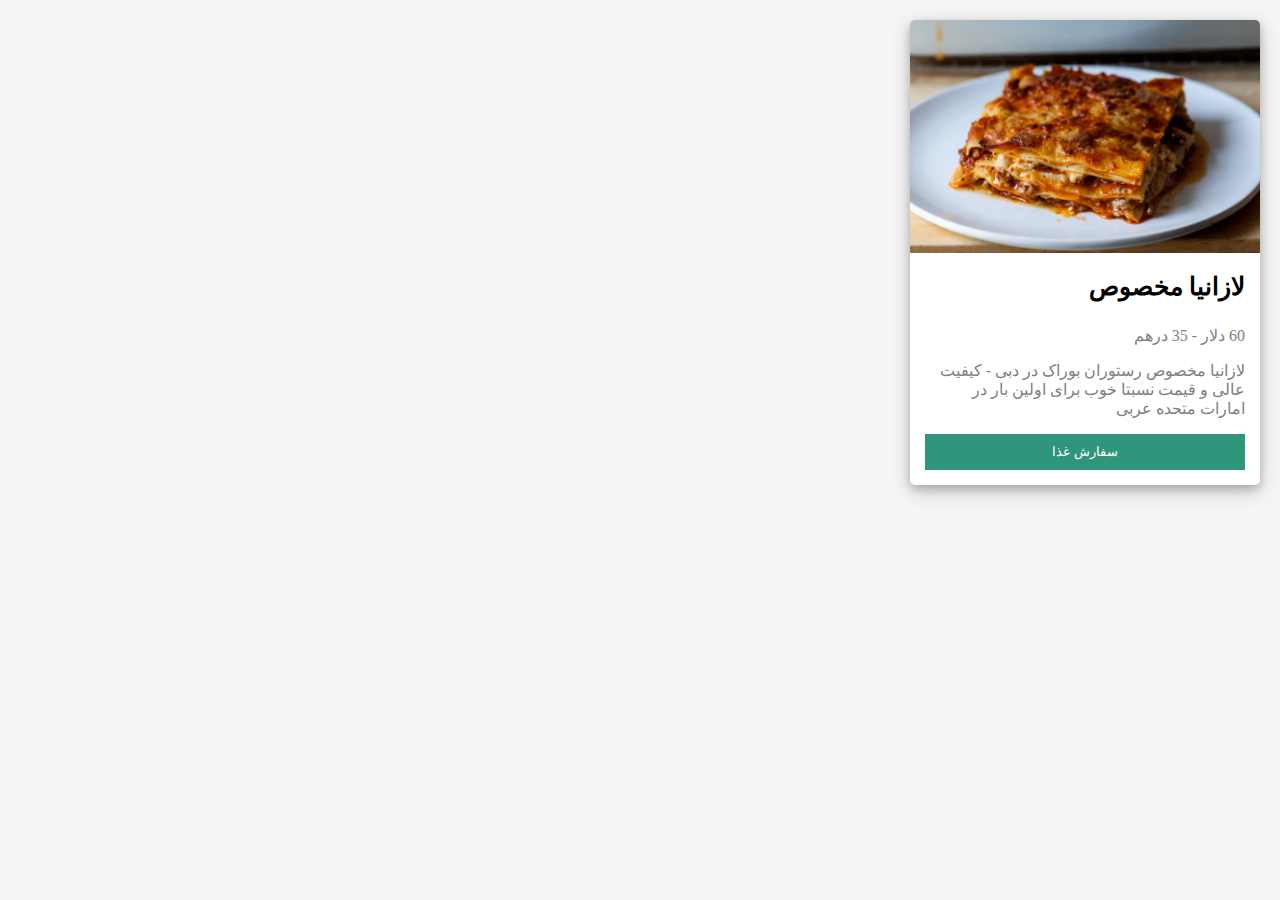
<file: 9/index.html>
<!-- Coding by Ehsan Javadi for {index.html} (Responsive Cards) -->
<!DOCTYPE html>
<html lang="en">
<head>
    <title>کارت غذا ریسپانسیو | احسان جوادی</title>
    <meta charset="UTF-8">
    <meta http-equiv="X-UA-Compatible" content="IE=edge">
    <meta name="viewport" content="width=device-width, initial-scale=1.0">
    <link rel="stylesheet" href="./index.css" type="text/css" />
</head>

<body>
    <!-- Main Responsive Card -->
    <article class="card">
        <!-- Header of Card -->
        <div class="header-card">
          <img src="./images/food.png" alt="Lasgna Food Photo" width="350px" />
          <i class=""></i>
        </div>
        <!-- -------------- -->
        <!-- Card Body -->
        <div class="card-body">
            <h3 class="card-title">لازانیا مخصوص</h3>
            <span class="card-price">60 دلار - 35 درهم</span>
            <p class="card-details">لازانیا مخصوص رستوران بوراک در دبی - کیفیت عالی و قیمت نسبتا خوب برای اولین بار در امارات متحده عربی</p>
            <button type="button" class="btnorder" id="btnorder">سفارش غذا</button>
        </div>
        <!-- --------- -->
    </article>
    <!-- -------------------- -->
</body>
</html>
</file>
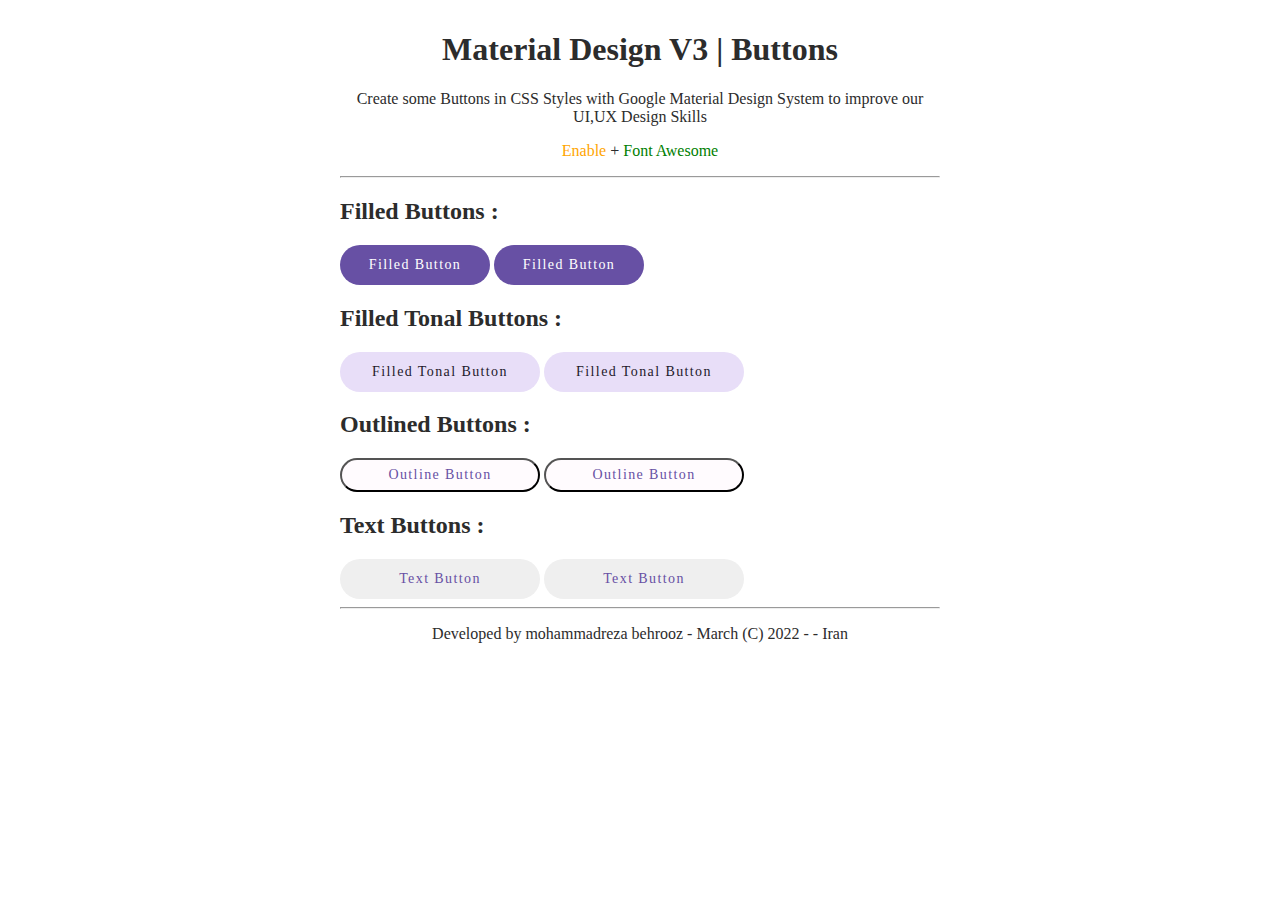
<file: 5/button.html>
<!-- Start Coding with [HTML] by Ehsan Javadi for {button.html} -->
<!DOCTYPE html>
<html lang="en_US/fa_IR" manifest="">
<head>
    <title>Meterial Design 3 | Buttons</title>
    <meta charset="UTF-8" />
    <meta http-equiv="X-UA-Compatible" content="IE=edge" />
    <meta name="viewport" content="width=device-width, initial-scale=1.0" />
    <meta name="author" content="Ehsan Javadi" />
    <meta name="keywords" content="Meterial Design,V3,HTML,CSS" />
    <meta name="description" content="Design some Buttons with Meterial Design V3" />
    
    <!-- FAVICON -->
    <link rel="shortcut icon" href="https://upload.wikimedia.org/wikipedia/commons/thumb/c/c7/Google_Material_Design_Logo.svg/640px-Google_Material_Design_Logo.svg.png" type="x-icon/png" />
    <!-- FONTAWESOME LINK -->
    <link rel="stylesheet" href="https://cdnjs.cloudflare.com/ajax/libs/font-awesome/6.1.1/css/all.min.css" integrity="sha512-KfkfwYDsLkIlwQp6LFnl8zNdLGxu9YAA1QvwINks4PhcElQSvqcyVLLD9aMhXd13uQjoXtEKNosOWaZqXgel0g==" crossorigin="anonymous" referrerpolicy="no-referrer" />
    <!-- CSS LINK -->
    <link rel="stylesheet" href="./index..css" type="text/css" />

</head>
<body>
    <!-- Main Area of Website -->
    <div class="main">
        <div class="card">
            <h1>Material Design V3 | Buttons</h1>
            <p>Create some Buttons in CSS Styles with Google Material Design System to improve our UI,UX Design Skills</p>
            <p><span style="color: orange;">Enable</span> + <span style="color: green;">Font Awesome</span></p>
            <hr />

            <div class="buttons">
                <!-- Filled Buttons -->
                <h2>Filled Buttons :</h2>
                <button class="filledbtn">Filled Button</button>
                <button class="filledbtnicon"><i class="fa fa-plus"></i>  Filled Button</button>
                <br />
    
                <!-- Filled Tonal Buttons -->
                <h2>Filled Tonal Buttons :</h2>
                <button class="filltonalbtn">Filled Tonal Button</button>
                <button class="filltonalbtnicon"><i class="fa fa-plus"></i> Filled Tonal Button</button>
                <br />
    
                <!-- Outlined Buttons -->
                <h2>Outlined Buttons :</h2>
                <button class="outbtn">Outline Button</button>
                <button class="outbtnicon"><i class="fa fa-plus"></i> Outline Button</button>
                <br />
    
                <!-- Text Buttons -->
                <h2>Text Buttons :</h2>
                <button class="textbtn">Text Button</button>
                <button class="textbtnicon"><i class="fa fa-plus"></i> Text Button</button>
            </div>
            <hr />
            <p>Developed by mohammadreza behrooz - March (C) 2022 - - Iran</p>
        </div>
        
    </div>
</body>
</html>
</file>
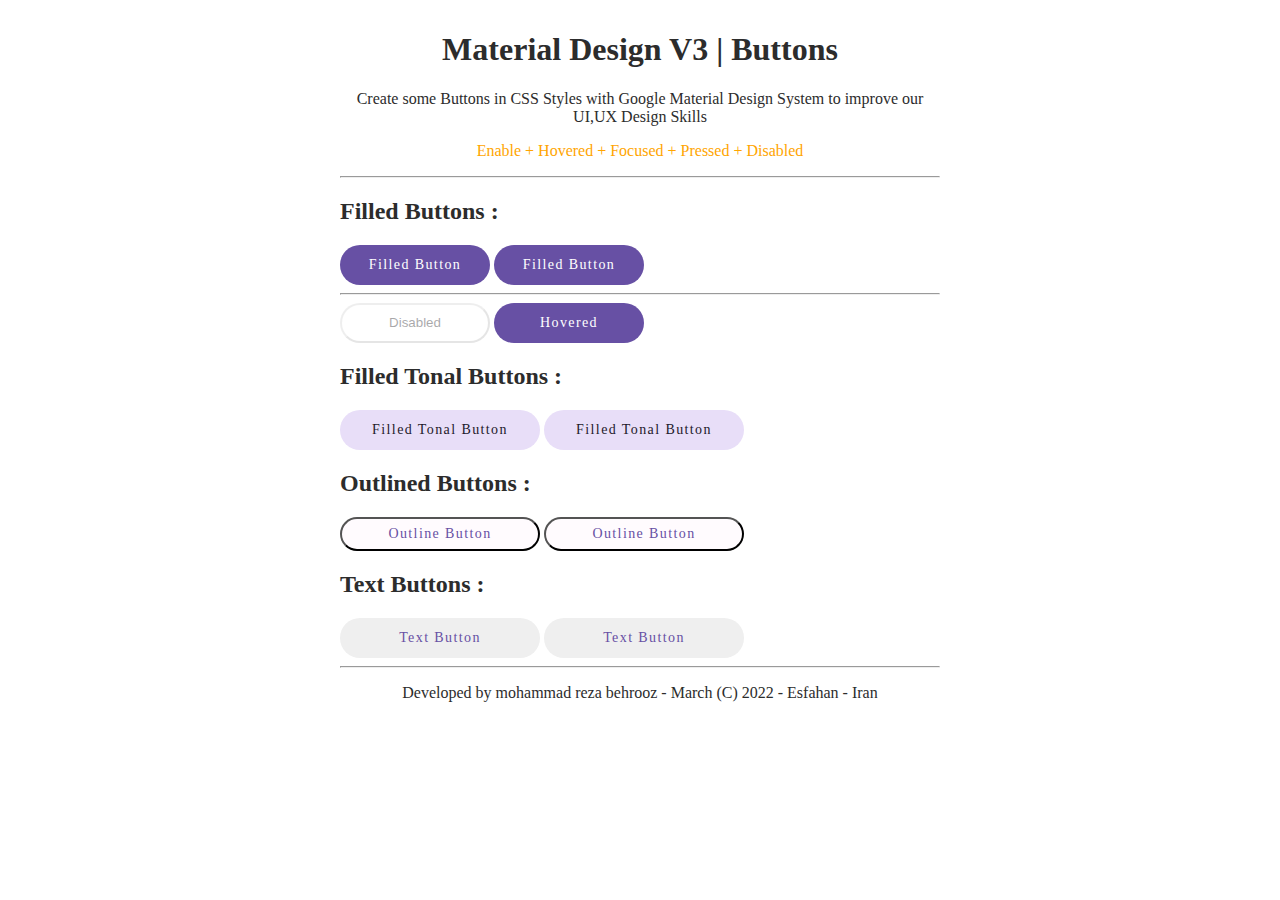
<file: 6/button.html>
<!-- Start Coding with [HTML] by Ehsan Javadi for {button.html} -->
<!DOCTYPE html>
<html lang="en_US/fa_IR" manifest="">
<head>
    <title>Meterial Design 3 | Buttons (All Actions)</title>
    <meta charset="UTF-8" />
    <meta http-equiv="X-UA-Compatible" content="IE=edge" />
    <meta name="viewport" content="width=device-width, initial-scale=1.0" />
    <meta name="author" content="Ehsan Javadi" />
    <meta name="keywords" content="Meterial Design,V3,HTML,CSS" />
    <meta name="description" content="Design some Buttons with Meterial Design V3" />
    
    <!-- FAVICON -->
    <link rel="shortcut icon" href="https://upload.wikimedia.org/wikipedia/commons/thumb/c/c7/Google_Material_Design_Logo.svg/640px-Google_Material_Design_Logo.svg.png" type="x-icon/png" />
    <!-- FONTAWESOME LINK -->
    <link rel="stylesheet" href="https://cdnjs.cloudflare.com/ajax/libs/font-awesome/6.1.1/css/all.min.css" integrity="sha512-KfkfwYDsLkIlwQp6LFnl8zNdLGxu9YAA1QvwINks4PhcElQSvqcyVLLD9aMhXd13uQjoXtEKNosOWaZqXgel0g==" crossorigin="anonymous" referrerpolicy="no-referrer" />
    <!-- CSS LINK -->
    <link rel="stylesheet" href="./index..css" type="text/css" />

</head>
<body>
    <!-- Main Area of Website -->
    <div class="main">
        <div class="card">
            <h1>Material Design V3 | Buttons</h1>
            <p>Create some Buttons in CSS Styles with Google Material Design System to improve our UI,UX Design Skills</p>
            <p style="color: orange;">Enable + Hovered + Focused + Pressed + Disabled</p>
            <hr />

            <div class="buttons">
                <!-- Elevated button -->
                <!-- <h2>Elevated Buttons :</h2>
                <button class="elebtn">Elevated Button</button>
                <button class="elebtnicon"><i class="fa fa-plus"></i>  Elevated Button</button>
                <br /> -->
                <!-- Filled Buttons -->
                <h2>Filled Buttons :</h2>
                <button class="filledbtn">Filled Button</button>
                <button class="filledbtnicon"><i class="fa fa-plus"></i>  Filled Button</button>
                <br />
                <hr />
                <button class="filldisabled" disabled>Disabled</button>
                <button class="fillhovered" disabled>Hovered</button>
                <br />
    
                <!-- Filled Tonal Buttons -->
                <h2>Filled Tonal Buttons :</h2>
                <button class="filltonalbtn">Filled Tonal Button</button>
                <button class="filltonalbtnicon"><i class="fa fa-plus"></i> Filled Tonal Button</button>
                <br />
    
                <!-- Outlined Buttons -->
                <h2>Outlined Buttons :</h2>
                <button class="outbtn">Outline Button</button>
                <button class="outbtnicon"><i class="fa fa-plus"></i> Outline Button</button>
                <br />
    
                <!-- Text Buttons -->
                <h2>Text Buttons :</h2>
                <button class="textbtn">Text Button</button>
                <button class="textbtnicon"><i class="fa fa-plus"></i> Text Button</button>
            </div>
            <hr />
            <p>Developed by mohammad reza behrooz - March (C) 2022 - Esfahan - Iran</p>
        </div>
        
    </div>
</body>
</html>
</file>
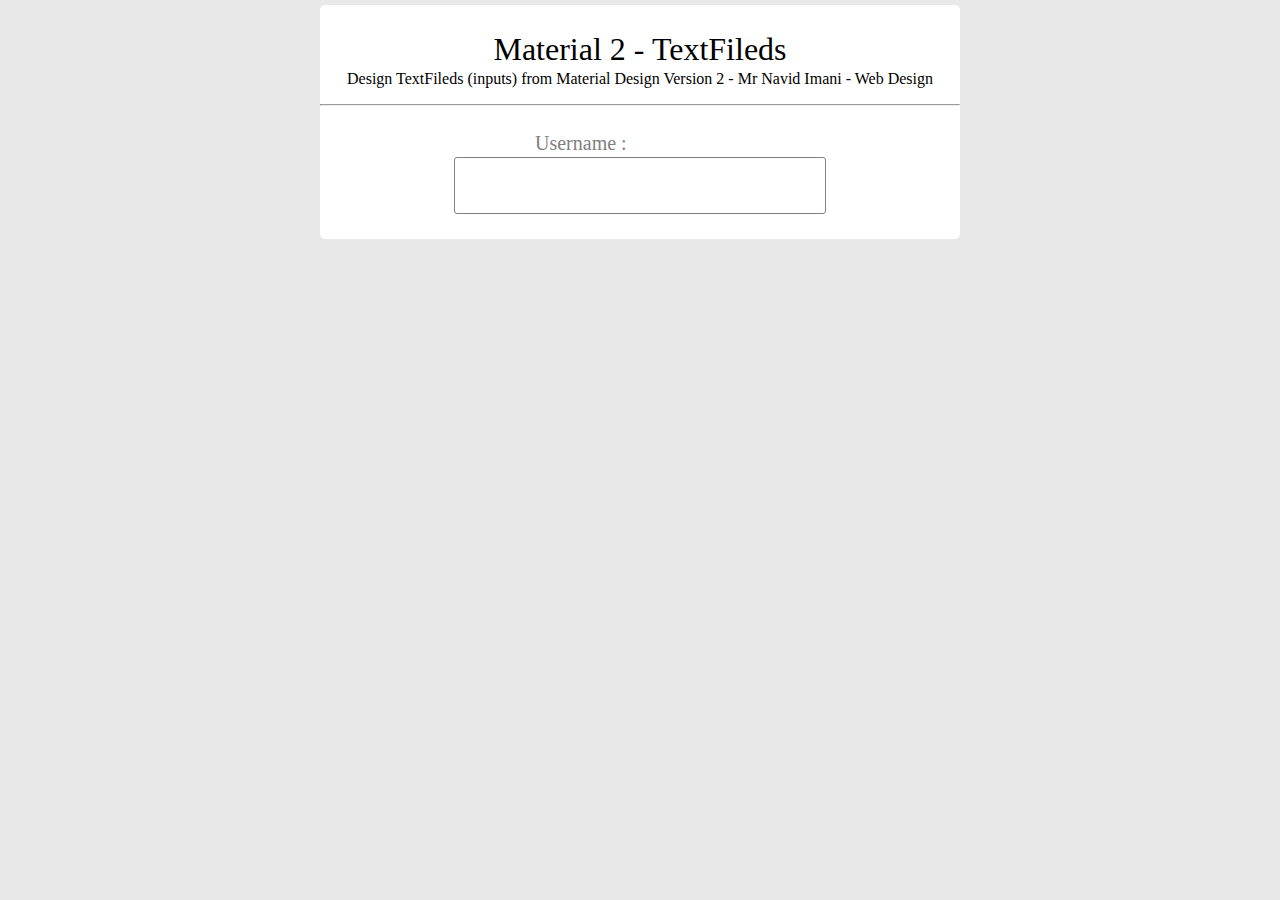
<file: 7/textfileds.html>
<!DOCTYPE html>
<html lang="en">
<head>
    <meta charset="UTF-8">
    <meta http-equiv="X-UA-Compatible" content="IE=edge">
    <meta name="viewport" content="width=device-width, initial-scale=1.0">
    <title>Material TextFiled | Ehsan Javadi</title>
    <link rel="stylesheet" href="index.css" type="text/css" />
    <link rel="stylesheet" href="https://cdnjs.cloudflare.com/ajax/libs/font-awesome/6.1.1/css/all.min.css" integrity="sha512-KfkfwYDsLkIlwQp6LFnl8zNdLGxu9YAA1QvwINks4PhcElQSvqcyVLLD9aMhXd13uQjoXtEKNosOWaZqXgel0g==" crossorigin="anonymous" referrerpolicy="no-referrer" />
</head>
<body>
    <div class="card">
        <h1>Material 2 - TextFileds</h1>
        <p>Design TextFileds (inputs) from Material Design Version 2 - Mr Navid Imani - Web Design</p>
        <hr />
        <br />
        <!-- Main Part of Project -->
        <label for="txtText">Username :</label>
        <div class="textfiled">
            
            <i class="fa fa-user" id="user" aria-hidden="true"></i><input type="text" name="txtText" id="txtText" class="txtText" onmouseenter="ShowHelperText()" onmouseleave="HideHelperText()" /><i class="fa fa-trash" id="trash" onclick="ClearText()"  aria-hidden="true"></i>
        </div>
        <span class="helptext" id="helptext">write you username correctly</span>
        <br />
    </div>

    <!-- Javascript Area Links Code -->
    <script src="./javscripts/cleartext.js" type="text/javascript"></script>
    <script src="./javscripts/helpertext.js" type="text/javascript"></script>
</body>
</html>
</file>
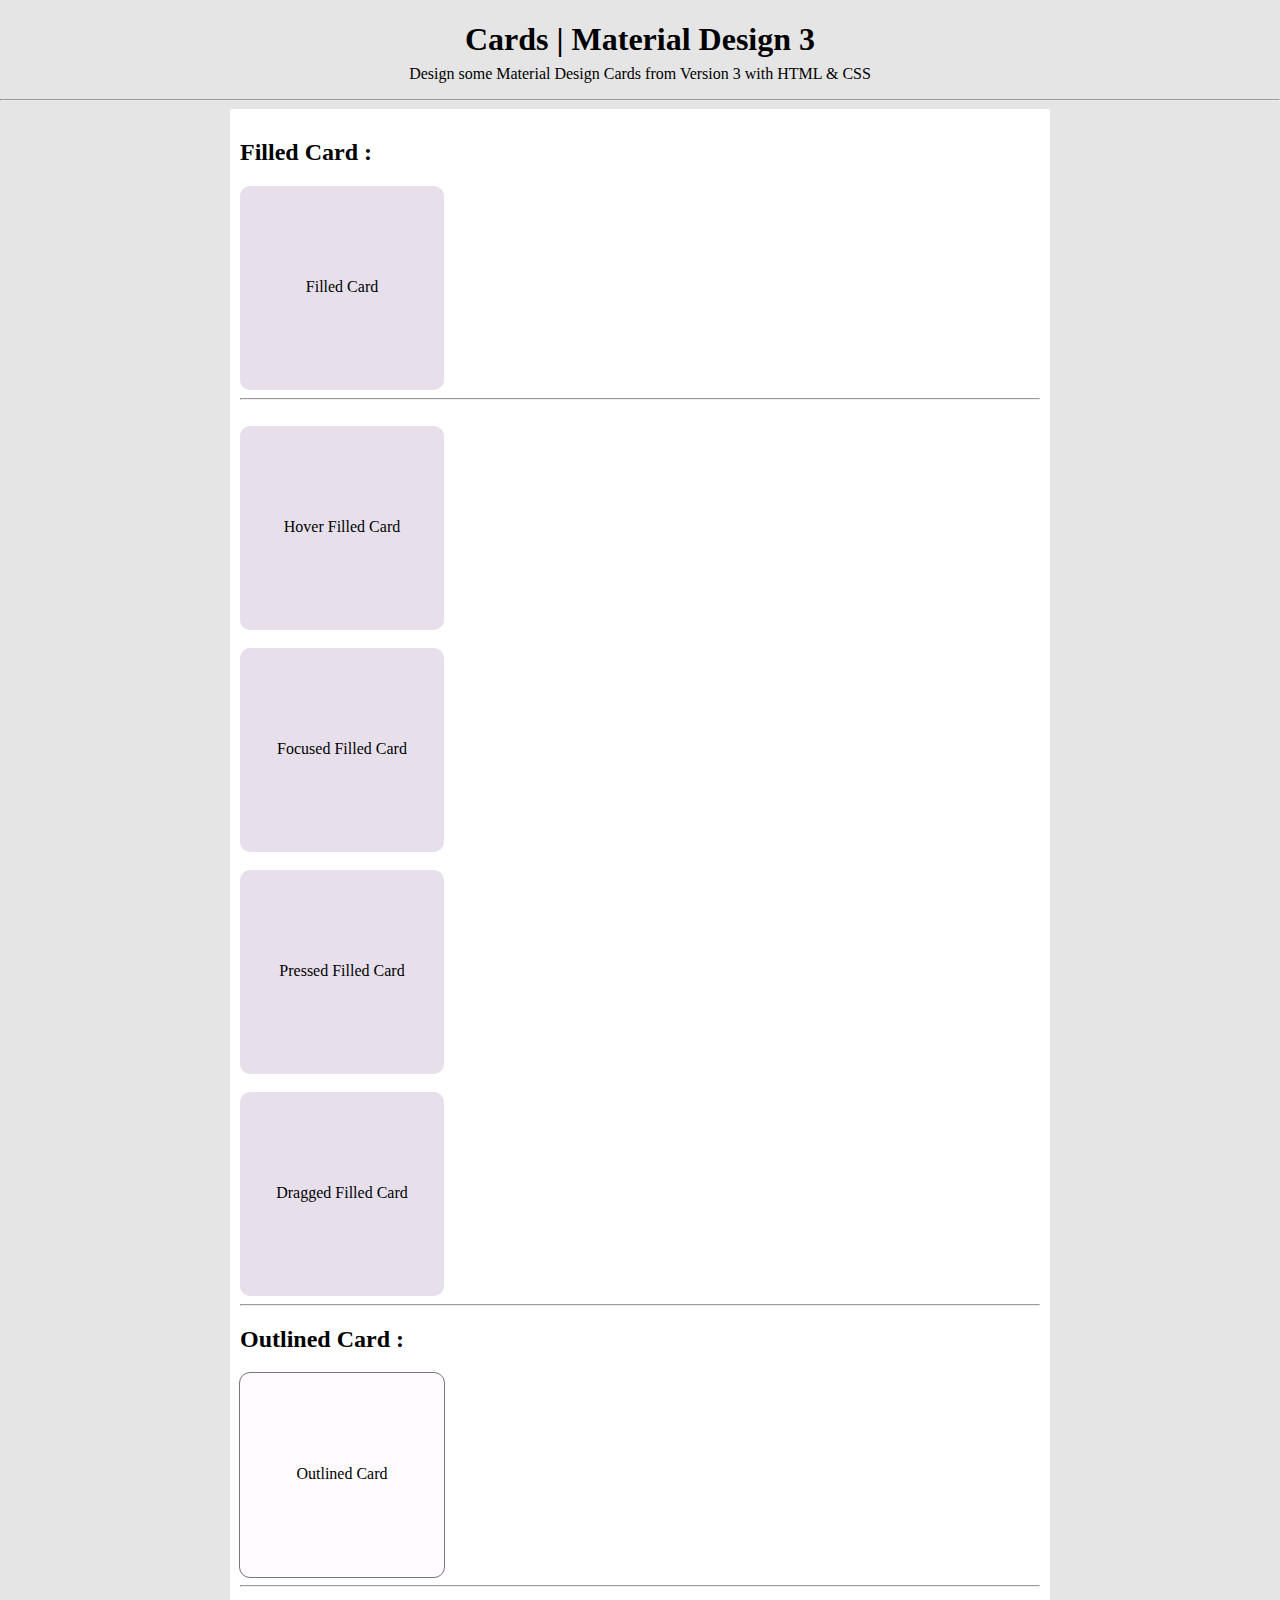
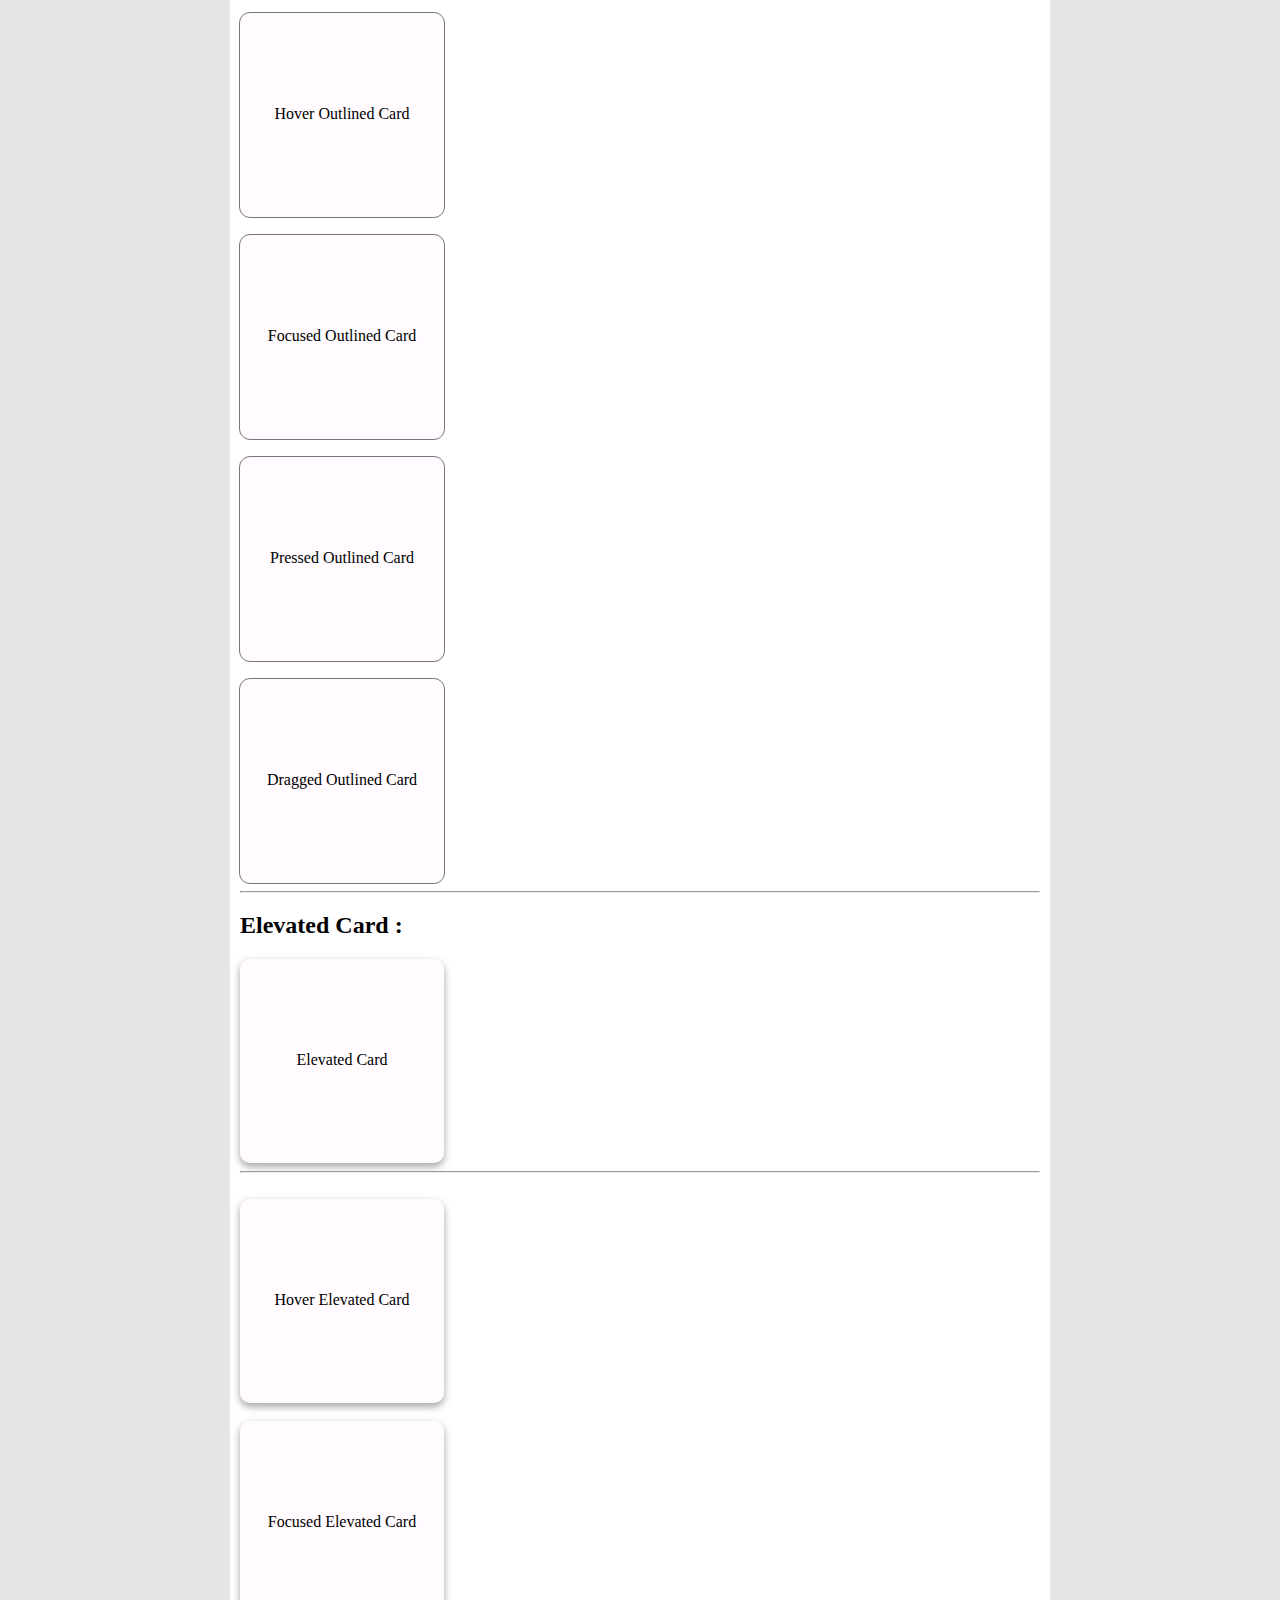
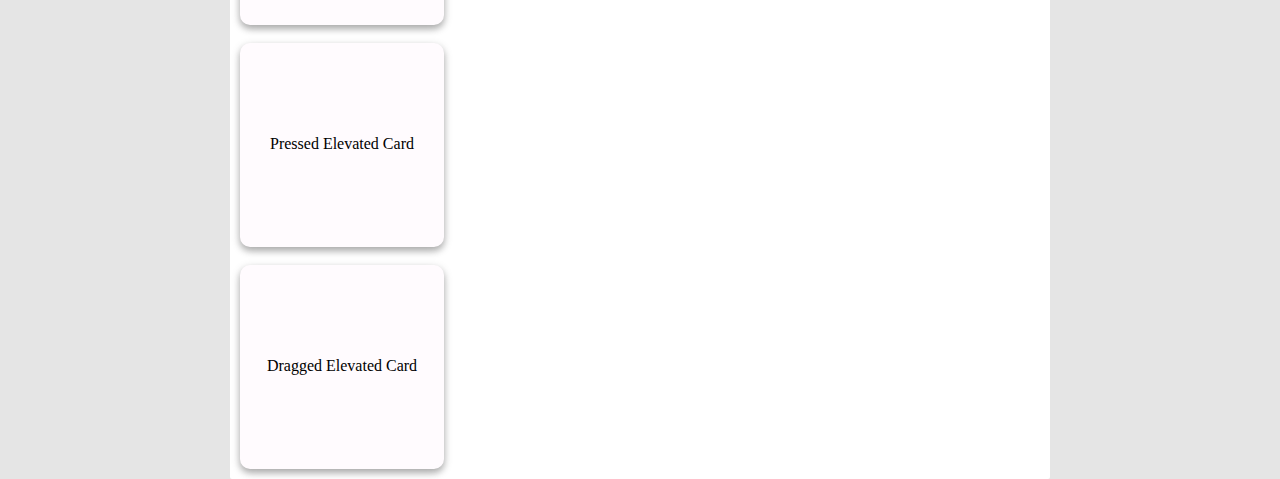
<file: 8/cards.html>
<!-- Ehsan Javadi | Card Material Design 3 : -->
<!DOCTYPE html>
<html lang="en">
<head>
    <meta charset="UTF-8">
    <meta http-equiv="X-UA-Compatible" content="IE=edge">
    <meta name="viewport" content="width=device-width, initial-scale=1.0">
    <title>Cards | Material Design 3</title>
    <link rel="shortcut icon" href="https://upload.wikimedia.org/wikipedia/commons/thumb/c/c7/Google_Material_Design_Logo.svg/640px-Google_Material_Design_Logo.svg.png" type="image/x-icon" />
    <link rel="stylesheet" href="./cards.css" type="text/css" />

</head>
<body>
  <h1>Cards | Material Design 3</h1>  
  <p class="pmain">Design some Material Design Cards from Version 3 with HTML & CSS</p>
  <hr />
    <!-- ----------------------- -->
    <div class="main">
       <!-- Filled Card -->
       <h2>Filled Card :</h2>
       <!-- ----------------------- -->
       <div class="card-filled">
           <div class="card-filled-body">
               <p>Filled Card</p>
           </div>
       </div>
       <hr />
       <!-- Hover State: -->
       <br />
       <div class="card-filled-hover">
            <div class="card-filled-body">
                <p>Hover Filled Card</p>
            </div>
       </div>
       <!-- -------- -->
       <!-- focused State: -->
       <br />
       <div class="card-filled-focus">
            <div class="card-filled-body">
                <p>Focused Filled Card</p>
            </div>
       </div>
       <!-- -------- -->
       <!-- pressed active State: -->
       <br />
       <div class="card-filled-active">
            <div class="card-filled-body">
                <p>Pressed Filled Card</p>
            </div>
       </div>
       <!-- -------- -->
       <!-- dragged State: -->
       <br />
       <div class="card-filled-drag">
            <div class="card-filled-body">
                <p>Dragged Filled Card</p>
            </div>
       </div>
       <!-- -------- -->

       <hr />
       <!-- Outlined Card -->
       <h2>Outlined Card :</h2>
       <!-- ----------------------- -->
       <!-- ----------------------- -->
       <div class="card-outlined">
            <div class="card-outlined-body">
                <p>Outlined Card</p>
            </div>
       </div>
       <hr />
       <!-- Hover State: -->
       <br />
       <div class="card-outlined-hover">
            <div class="card-outlined-body">
                <p>Hover Outlined Card</p>
            </div>
       </div>
       <!-- -------- -->
       <!-- focused State: -->
       <br />
       <div class="card-outlined-focus">
            <div class="card-outlined-body">
                <p>Focused Outlined Card</p>
            </div>
       </div>
       <!-- -------- -->
       <!-- pressed active State: -->
       <br />
       <div class="card-outlined-active">
            <div class="card-outlined-body">
                <p>Pressed Outlined Card</p>
            </div>
       </div>
       <!-- -------- -->
       <!-- dragged State: -->
       <br />
       <div class="card-outlined-drag">
            <div class="card-outlined-body">
                <p>Dragged Outlined Card</p>
            </div>
       </div>
       <!-- -------- -->
       
       <hr />
       <!-- Elevated Card -->
       <h2>Elevated Card :</h2>
       <!-- ----------------------- -->
       <!-- ----------------------- -->
       <div class="card-elevated">
            <div class="card-elevated-body">
                <p>Elevated Card</p>
            </div>
       </div>
       <hr />
       <!-- Hover State: -->
       <br />
       <div class="card-elevated-hover">
            <div class="card-elevated-body">
                <p>Hover Elevated Card</p>
            </div>
       </div>
       <!-- -------- -->
       <!-- focused State: -->
       <br />
       <div class="card-elevated-focus">
            <div class="card-elevated-body">
                <p>Focused Elevated Card</p>
            </div>
       </div>
       <!-- -------- -->
       <!-- pressed active State: -->
       <br />
       <div class="card-elevated-active">
            <div class="card-elevated-body">
                <p>Pressed Elevated Card</p>
            </div>
       </div>
       <!-- -------- -->
       <!-- dragged State: -->
       <br />
       <div class="card-elevated-drag">
            <div class="card-elevated-body">
                <p>Dragged Elevated Card</p>
            </div>
       </div>
       <!-- -------- -->


    </div>
    <!-- ----------------------- -->
</body>
</html>
</file>
<file: 9/index.css>
/* Coding by Ehsan Javadi for {index.css} (Responsive Cards) */
@import url(./components/card.css);
@import url(./components/responsive.css);

body {margin: 0; padding: 0; font-family: Vazir; background-color: #f5f5f5; direction: rtl;}
</file>
<file: 5/index..css>
/* Start Coding with [CSS] by Ehsan Javadi for {index.css} */
/* @import CSS */
@import url('./components/button.css');
@import url('./components/variables.css');
/* FONT FAMILY = VAZIR */
@import url('https://v1.fontapi.ir/css/Vazir');

/* BODY */
body {margin: 0; padding: 0; font-family: Vazir;}

/* MAIN */
.main {width: 100%; height: 100%;}
/* CARD DIV */
.card {width: 600px; padding: 10px; color: var(--text-color); margin-left: auto; margin-right: auto; text-align: center;}
/* Developed by Ehsan Javadi in Iran,Esfahan - (C) 2022 - COFFEE & LOVE */
</file>
<file: 6/index..css>
/* Start Coding with [CSS] by Ehsan Javadi for {index.css} */
/* @import CSS */
@import url('./components/button.css');
@import url('./components/variables.css');
/* FONT FAMILY = VAZIR */
@import url('https://v1.fontapi.ir/css/Vazir');

/* BODY */
body {margin: 0; padding: 0; font-family: Vazir;}

/* MAIN */
.main {width: 100%; height: 100%;}
/* CARD DIV */
.card {width: 600px; padding: 10px; color: var(--text-color); margin-left: auto; margin-right: auto; text-align: center;}
/* Developed by Ehsan Javadi in Iran,Esfahan - (C) 2022 - COFFEE & LOVE */
</file>
<file: 7/index.css>
/* Ehsan Javadi - 2022 */
@import url('./components/textfiled.css');
@import url('./components/variables.css');
@import url('https://v1.fontapi.ir/css/Vazir'); /* Vazir Font */

body {margin: 0; padding: 0; font-family: Vazir; background-color: #e8e8e8;}

.card {width: 50%; background-color: white; border-radius: 5px; padding-top: 5px; padding-bottom: 5px; margin-top: 5px; margin-left: auto; margin-right: auto;}

.card h1 {font-weight: lighter; text-align: center;}
.card p {text-align: center; margin-top: -20px;}
</file>
<file: 8/cards.css>
/* Ehsan Javadi - Card.css File : */
@import url(./components/elevatedcard.css); /*card elevated import*/
@import url(./components/filledcard.css); /*card filled import*/
@import url(./components/outlinedcard.css); /*card outlined import*/
@import url('https://v1.fontapi.ir/css/Vazir'); /*vazir Import Link for Font Family*/

body {margin: 0; padding: 0; background-color: #e5e5e5; font-family: Vazir; }
h1 {text-align: center;}
p.pmain {text-align: center; margin-top: -15px;}


/* Main Part */
.main {width: 800px; padding: 10px; background-color: white;  margin-left: auto; margin-right: auto; border-radius: 2px;}
</file>
